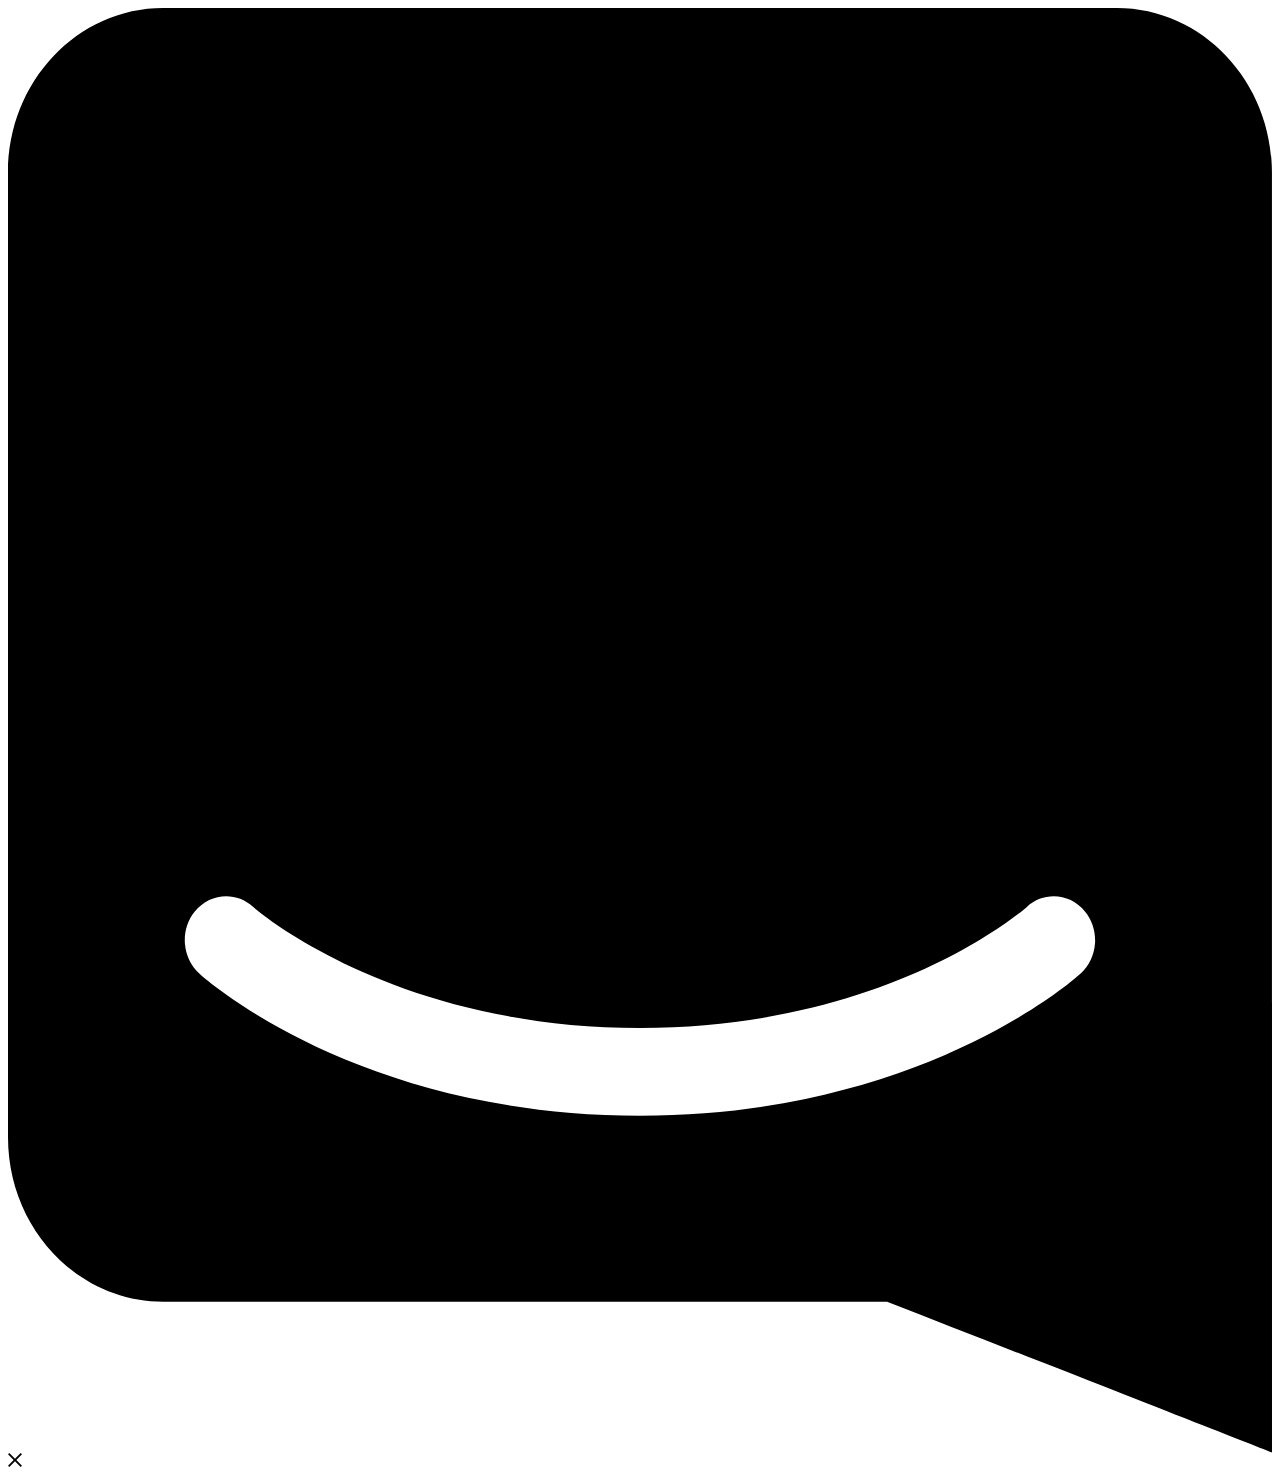
<file: img/Free Logo Maker - Get Custom Logo Designs in Minutes _ Looka_files/saved_resource(1).html>
<!-- saved from url=(0011)about:blank -->
<html lang="en"><head><meta http-equiv="Content-Type" content="text/html; charset=UTF-8">
      <title>Intercom Live Chat</title>
      <!--<base target="_parent">--><base href="." target="_parent">
    <style data-emotion="intercom-global"></style><style data-emotion="intercom"></style></head>
    <body id="intercom-container-body" dir="ltr" class="">
      <div id="intercom-container" class="intercom-namespace" role="main" aria-live="polite"><div tabindex="-1" role="region"><div class="intercom-launcher  intercom-rkaeus e2ujk8f0" aria-label="Open Intercom Messenger" role="button" tabindex="0"><div class="intercom-dlvlg4 e2ujk8f1"><svg focusable="false" aria-hidden="true" viewBox="0 0 28 32"><path d="M28,32 C28,32 23.2863266,30.1450667 19.4727818,28.6592 L3.43749107,28.6592 C1.53921989,28.6592 0,27.0272 0,25.0144 L0,3.6448 C0,1.632 1.53921989,0 3.43749107,0 L24.5615088,0 C26.45978,0 27.9989999,1.632 27.9989999,3.6448 L27.9989999,22.0490667 L28,22.0490667 L28,32 Z M23.8614088,20.0181333 C23.5309223,19.6105242 22.9540812,19.5633836 22.5692242,19.9125333 C22.5392199,19.9392 19.5537934,22.5941333 13.9989999,22.5941333 C8.51321617,22.5941333 5.48178311,19.9584 5.4277754,19.9104 C5.04295119,19.5629428 4.46760991,19.6105095 4.13759108,20.0170667 C3.97913051,20.2124916 3.9004494,20.4673395 3.91904357,20.7249415 C3.93763774,20.9825435 4.05196575,21.2215447 4.23660523,21.3888 C4.37862552,21.5168 7.77411059,24.5386667 13.9989999,24.5386667 C20.2248893,24.5386667 23.6203743,21.5168 23.7623946,21.3888 C23.9467342,21.2215726 24.0608642,20.9827905 24.0794539,20.7254507 C24.0980436,20.4681109 24.0195551,20.2135019 23.8614088,20.0181333 Z"></path></svg></div><div class="intercom-fvs20o e2ujk8f2"><svg focusable="false" aria-hidden="true" width="14" height="14"><path d="M13.978 12.637l-1.341 1.341L6.989 8.33l-5.648 5.648L0 12.637l5.648-5.648L0 1.341 1.341 0l5.648 5.648L12.637 0l1.341 1.341L8.33 6.989l5.648 5.648z" fill-rule="evenodd"></path></svg></div></div></div></div>
    
  </body></html>
</file>
